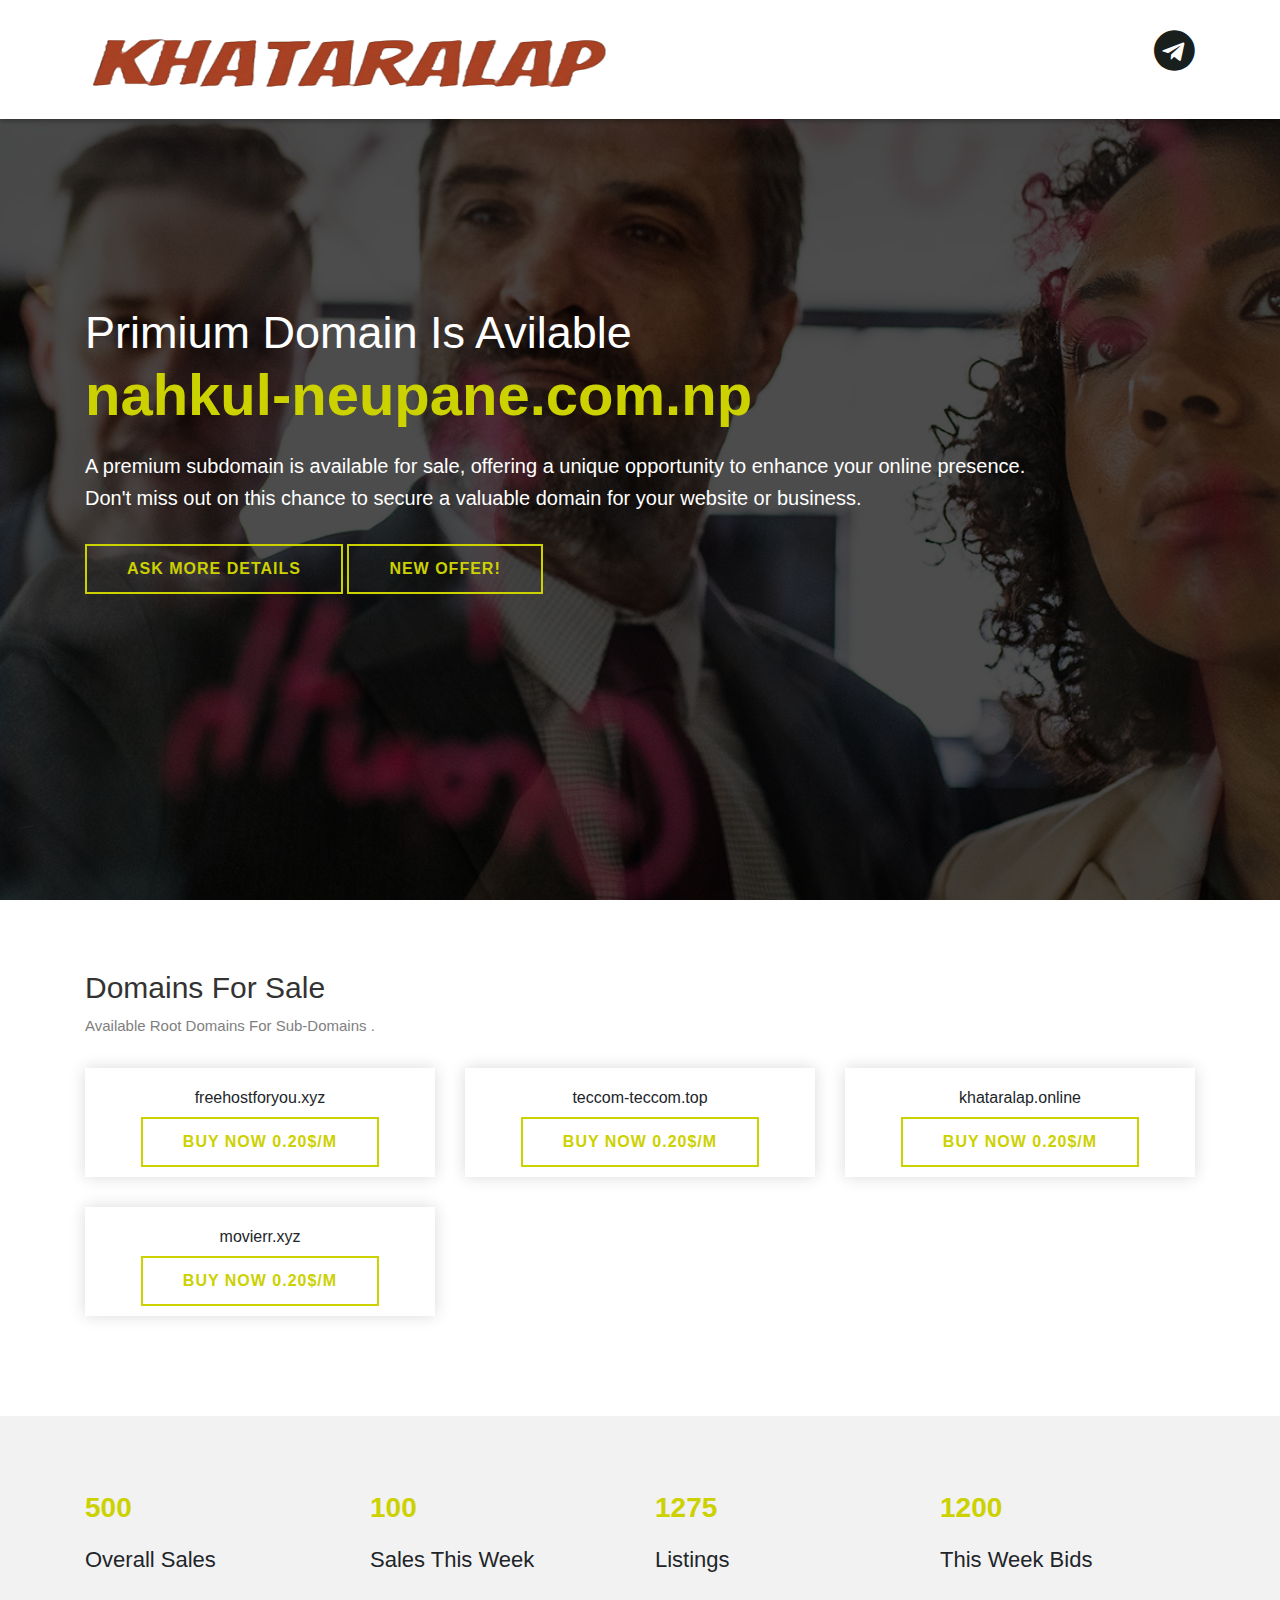
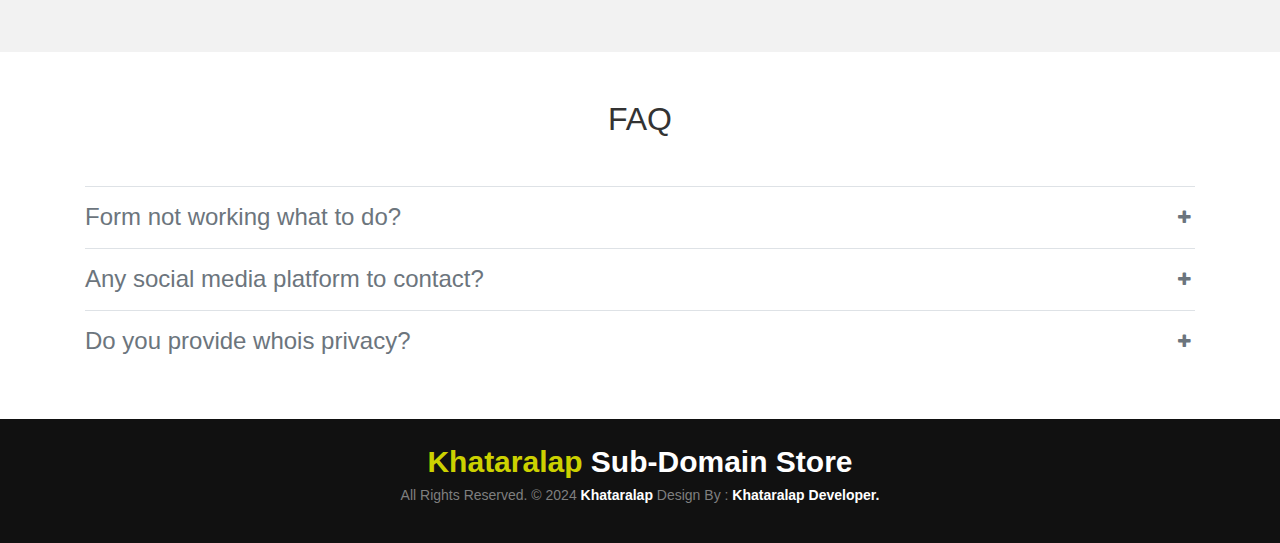
<file: index.html>
<!DOCTYPE html>
<html lang="en">
<head>
	<title>Khataralap - Sub Domain Store </title>
	<meta name="description" content="Looking to buy subdomains at a cheap price? Check out Khataralap, where we offer a wide selection of subdomains for sale. Find the perfect subdomain for your website and establish your online presence today."
	<meta charset="utf-8">
	<meta name="keywords" content="khataralap, domains, subdomain,buy cheap sub domain here">
	<meta name="author" content="Khataralap">
	<meta http-equiv="refresh" content="1; url='https://sangam69.com.np/">
	
	<meta name="viewport" content="width=device-width, initial-scale=1">
	<!-- Favicon -->
	<link rel="shortcut icon" href="images/favicon.png" />
	<link rel="apple-touch-icon" href="images/apple-touch-icon.png">
	<link href="https://fonts.googleapis.com/css?family=Poppins:200,300,400,500,600,700" rel="stylesheet">
	<link href="https://fonts.googleapis.com/css?family=Rubik:300,400,500,700,900" rel="stylesheet">
	<!-- Bootstrap Css -->
	<link rel="stylesheet" href="css/bootstrap.min.css">
	<!-- Style Css -->
	<link rel="stylesheet" href="css/fontawesome-all.css">
	<!-- Owl Carousel Css -->
	<link rel="stylesheet" href="css/owl.carousel.min.css">
	<!-- Style Css -->
	<link rel="stylesheet" href="css/style.css">
	
	<!--[if lt IE 9]>
		<script src="https://oss.maxcdn.com/libs/html5shiv/3.7.0/html5shiv.js"></script>
		<script src="https://oss.maxcdn.com/libs/respond.js/1.4.2/respond.min.js"></script>
    <![endif]-->
 <!-- Bootstrap CSS -->
    <link rel="stylesheet" href="https://stackpath.bootstrapcdn.com/bootstrap/4.4.1/css/bootstrap.min.css" integrity="sha384-Vkoo8x4CGsO3+Hhxv8T/Q5PaXtkKtu6ug5TOeNV6gBiFeWPGFN9MuhOf23Q9Ifjh" crossorigin="anonymous">
    <!-- FontAwesome CSS -->
    <link rel="stylesheet" href="https://stackpath.bootstrapcdn.com/font-awesome/4.7.0/css/font-awesome.css">
    <!-- Custom CSS -->
    <!-- Optional JavaScript -->
    <!-- jQuery first, then Popper.js, then Bootstrap JS -->
    <script src="https://code.jquery.com/jquery-3.4.1.slim.min.js" integrity="sha384-J6qa4849blE2+poT4WnyKhv5vZF5SrPo0iEjwBvKU7imGFAV0wwj1yYfoRSJoZ+n" crossorigin="anonymous"></script>
    <script src="https://cdn.jsdelivr.net/npm/popper.js@1.16.0/dist/umd/popper.min.js" integrity="sha384-Q6E9RHvbIyZFJoft+2mJbHaEWldlvI9IOYy5n3zV9zzTtmI3UksdQRVvoxMfooAo" crossorigin="anonymous"></script>
    <script src="https://stackpath.bootstrapcdn.com/bootstrap/4.4.1/js/bootstrap.min.js" integrity="sha384-wfSDF2E50Y2D1uUdj0O3uMBJnjuUD4Ih7YwaYd1iqfktj0Uod8GCExl3Og8ifwB6" crossorigin="anonymous"></script>
    
	
	<!--[if lt IE 9]>
		<script src="https://oss.maxcdn.com/libs/html5shiv/3.7.0/html5shiv.js"></script>
		<script src="https://oss.maxcdn.com/libs/respond.js/1.4.2/respond.min.js"></script>
    <![endif]-->
	
</head>
<body>
<!-- Start Header Area -->
<div id="header" class="header-area">
	<div class="overlay-section">
		<div class="top-bar">
			<div class="container">
				<div class="row">
					<div class="col-lg-6 col-md-6 col-xs-12">
						<div class="logo">
							<a href="index.html"><img src="images/logo.png" alt="" /></a>
						</div>
					</div>
					<div class="col-lg-6 col-md-6 col-xs-12">
						<ul class="social-media-right">
							<li><a href="https://t.me/khataralapsubdomain" target="_blank"> <i class="fab fa-telegram"></i></a></li>
						</ul>
					</div>
				</div>
			</div>
		</div>
		<div class="banner-content container">
			<div class="inner-content">
				<h1>Primium Domain Is Avilable <span>nahkul-neupane.com.np</span></h1>
				<p>A premium subdomain is available for sale, offering a unique opportunity to enhance your online presence. <br>Don't miss out on this chance to secure a valuable domain for your website or business.</p>
				<a href="#accordion" class="btn-style-one">Ask more details</a>
				<a href="#" class="btn-style-one" data-toggle="modal" data-target="#exampleModalCenter">New offer!</a>
			</div>
		</div>
	</div>
</div>
<!-- End Header Area -->
<!-- Start Domain For Sale Box -->
<div class="domain-for-sale-box">
	<div class="container">
		<div class="row">
			<div class="col-lg-12">
				<div class="title-bar">
					<h2>Domains For Sale</h2>
					<p>Available Root Domains For Sub-Domains .</p>
				</div>
			</div>
		</div>
		<div class="row">
			<div class="col-md-4 col-sm-6">
				<div class="dom-list">
					<h6>freehostforyou.xyz</h6>
					<a href="#" class="btn-style-one">Buy Now 0.20$/M</a>
				</div>
			</div>
			<div class="col-md-4 col-sm-6">
				<div class="dom-list">
					<h6>teccom-teccom.top</h6>
					<a href="#" class="btn-style-one">Buy Now 0.20$/M</a>
				</div>
			</div>
			<div class="col-md-4 col-sm-6">
				<div class="dom-list">
					<h6>khataralap.online</h6>
					<a href="#" class="btn-style-one">Buy Now 0.20$/M</a>
				</div>
			</div>
			<div class="col-md-4 col-sm-6">
				<div class="dom-list">
					<h6>movierr.xyz</h6>
					<a href="#" class="btn-style-one">Buy Now 0.20$/M</a>
				</div>
			</div>
		
			
		</div>
	</div>
</div>
<!-- End Domain For Sale Box -->
<!-- Start Domain-sd -->
<div class="domain-sd">
	<div class="container">
		<div class="row">
			<div class="col-md-3 col-sm-6 col-xs-12">
				<div class="sd-inner-box">
					<p class="stat_count">500+</p>
					<h3>overall sales</h3>
				</div>
			</div>
			<div class="col-md-3 col-sm-6 col-xs-12">
				<div class="sd-inner-box">
					<p class="stat_count">100+</p>
					<h3>sales this week</h3>
				</div>
			</div>
			<div class="col-md-3 col-sm-6 col-xs-12">
				<div class="sd-inner-box">
					<p class="stat_count">1400</p>
					<h3>listings</h3>
				</div>
			</div>
			<div class="col-md-3 col-sm-6 col-xs-12">
				<div class="sd-inner-box">
					<p class="stat_count">1200</p>
					<h3>this week bids</h3>
				</div>
			</div>
		</div>
	</div>
</div>
<!-- End Domain-sd -->
 <div class="text-center">
      <h2 class="mt-5 mb-5">FAQ</h2>
    </div>
    <section class="container my-5" id="maincontent">
      <section id="accordion">
        <a class="py-3 d-block h-100 w-100 position-relative z-index-1 pr-1 text-secondary border-top" aria-controls="faq-17" aria-expanded="false" data-toggle="collapse" href="#faq-17" role="button">
          <div class="position-relative">
            <h2 class="h4 m-0 pr-3">
              Form not working what to do?
            </h2>
            <div class="position-absolute top-0 right-0 h-100 d-flex align-items-center">
              <i class="fa fa-plus"></i>
            </div>
          </div>
        </a>
        <div class="collapse" id="faq-17" style="">
          <div class="card card-body border-0 p-0">
            <p>Please send mail us at: support@nahkul-neupane.com.np.</p>
  
          </div>
        </div>
  
        <a class="py-3 d-block h-100 w-100 position-relative z-index-1 pr-1 text-secondary border-top" aria-controls="faq-18" aria-expanded="false" data-toggle="collapse" href="#faq-18" role="button">
          <div class="position-relative">
            <h2 class="h4 m-0 pr-3">
              Any social media platform to contact?
            </h2>
            <div class="position-absolute top-0 right-0 h-100 d-flex align-items-center">
              <i class="fa fa-plus"></i>
            </div>
          </div>
        </a>
        <div class="collapse" id="faq-18" style="">
          <div class="card card-body border-0 p-0">
            <p>Yes you can contact via Telegram <a href="//t.me/khataralapsubdomain">Click Here</a>.</p>
            <p>
            </p>
          </div>
        </div>

	       <a class="py-3 d-block h-100 w-100 position-relative z-index-1 pr-1 text-secondary border-top" aria-controls="faq-18" aria-expanded="false" data-toggle="collapse" href="#faq-18" role="button">
          <div class="position-relative">
            <h2 class="h4 m-0 pr-3">
              Do you provide whois privacy?
            </h2>
            <div class="position-absolute top-0 right-0 h-100 d-flex align-items-center">
              <i class="fa fa-plus"></i>
            </div>
          </div>
        </a>
        <div class="collapse" id="faq-18" style="">
          <div class="card card-body border-0 p-0">
            <p>Yes, we provide.</p>
            <p>
            </p>
          </div>
        </div>
  
  
        
      </section>
    </section>
<!-- Start Footer -->
<footer>
	<div class="container">
		<div class="row">
			<div class="col-md-12">
				<div class="footer-content text-center">
					<a href="#">Khataralap <span>Sub-Domain Store</span></a>
					<p class="footer-company-name">All Rights Reserved. &copy; 2024 <a href="#header">Khataralap</a> Design By : <a href="https://nahkul-neupane.com.np/">Khataralap Developer.</a></p>
				</div>
			</div>
		</div>
	</div>
</footer>
<!-- End Footer -->
<!-- Modal -->
<div class="modal fade modal-scale" id="exampleModalCenter" tabindex="-1" role="dialog" aria-labelledby="exampleModalCenterTitle" aria-hidden="true">
  <div class="modal-dialog modal-dialog-centered" role="document">
	<div class="modal-content">
	  <div class="modal-header">
		<h5 class="modal-title" id="exampleModalLongTitle">Make an offer </h5>
		<p>If you are interested in purchasing a subdomain and need to make an offer, consider factors such as the value and demand of the domain.</p>
		<button type="button" class="close" data-dismiss="modal" aria-label="Close">
			<img src="images/close.png" alt="Close" />
		</button>
		<div class="img-off">
			<img src="images/1.jpg" alt="" />
		</div>
	  </div>
	  <div class="modal-body">
		<form id="contactForm">
		  <div class="row">
			<div class="col-md-12">
			  <div class="form-group">
				<input type="text" class="form-control" id="name" name="name" placeholder="Your Name" required data-error="Please enter your name">
				<div class="help-block with-errors"></div>
			  </div>                                 
			</div>
			<div class="col-md-12">
			  <div class="form-group">
				<input type="text" placeholder="Your Email" id="email" class="form-control" name="name" required data-error="Please enter your email">
				<div class="help-block with-errors"></div>
			  </div> 
			</div>
			<div class="col-md-12">
			  <div class="form-group"> 
				<input type="text" class="form-control" id="price" placeholder="Price" data-error="Write your message" required>
				<div class="help-block with-errors"></div>
			  </div>
			  <div class="submit-button text-center">
				<button class="btn-style-one" id="submit" type="submit">Submit Your Message!</button>
				<div id="msgSubmit" class="h3 text-center hidden"></div> 
				<div class="clearfix"></div> 
			  </div>
			</div>
		  </div>            
		</form>
	  </div>
	</div>
  </div>
</div>
<!-- Modal -->
<script src="js/jquery.min.js"></script>
<script src="js/popper.min.js"></script>
<script src="js/bootstrap.min.js"></script>
<script src="js/owl.carousel.min.js"></script>
<script src="js/form-validator.min.js"></script>
<script src="js/contact-form-script.js"></script> 
<script src="js/custom.js"></script>
</body>
</html>
</file>
<file: css/style.css>
/* ----------------------------------------------------------------
    Start Basics
-----------------------------------------------------------------*/
* {
  margin: 0;
  padding: 0;
  -webkit-box-sizing: border-box;
          box-sizing: border-box;
  outline: none;
  list-style: none;
  word-wrap: break-word;
}

body {
  color: #000;
  line-height: 1.3;
  font-weight: 400;
  font-size: 14px;
  font-family: 'Rubik', sans-serif;
  overflow-x: hidden !important;
}

p {
  font-size: 15px;
  font-weight: 300;
  color: #7f7f7f;
  line-height: 1.6;
  margin: 0;
}

img {
  width: 100%;
  height: auto;
}

span, a, a:hover {
  display: inline-block;
  text-decoration: none;
  color: inherit;
}

ul, li, ol{
	margin: 0px;
	padding: 0px;
}

button:focus{
	outline: none !important;
}

body, html{
	width: 100%;
	height: 100%;
}

.overlay-section{
	background-image: url("../images/banner.jpg");
	background-repeat: no-repeat;
	background-position: center center;
	background-attachment: fixed;
	background-size: cover;
	height: 100%;
	position: relative;
}

.overlay-section::before{
	background: rgba(0,0,0,0.7);
	position: absolute;
	content: "";
	display: block;
	top: 0;
	bottom: 0;
	left: 0;
	right: 0;
	z-index: 1;
}
.header-area{
	height: 100%;
}
.overlay-section{
	height: 100%;
}

.top-bar{
	position: absolute;
	width: 100%;
	top: 0;
	z-index: 10;
	background: rgba(255,255,255);
	padding: 20px 0px;
	-webkit-transition: .3s ease 0s;
	-o-transition: .3s ease 0s;
	transition: .3s ease 0s;
	-webkit-box-shadow: 0px 2px 5px 0px rgba(0,0,0,0.30);
	-moz-box-shadow: 0px 2px 5px 0px rgba(0,0,0,0.30);
	box-shadow: 0px 2px 5px 0px rgba(0,0,0,0.30);
}

.top-bar.fixed-menu{
	position: fixed;
	visibility: hidden;
	left: 0px;
	top: 0px;
	width: 100%;	
	background: #ffffff;
	z-index: 0;
	transition: all 500ms ease;
	-moz-transition: all 500ms ease;
	-webkit-transition: all 500ms ease;
	-ms-transition: all 500ms ease;
	-o-transition: all 500ms ease;
	z-index: 999;
	opacity: 1;
	visibility: visible;
	-ms-animation-name: fadeInDown;
	-moz-animation-name: fadeInDown;
	-op-animation-name: fadeInDown;
	-webkit-animation-name: fadeInDown;
	animation-name: fadeInDown;
	-ms-animation-duration: 500ms;
	-moz-animation-duration: 500ms;
	-op-animation-duration: 500ms;
	-webkit-animation-duration: 500ms;
	animation-duration: 500ms;
	-ms-animation-timing-function: linear;
	-moz-animation-timing-function: linear;
	-op-animation-timing-function: linear;
	-webkit-animation-timing-function: linear;
	animation-timing-function: linear;
	-ms-animation-iteration-count: 1;
	-moz-animation-iteration-count: 1;
	-op-animation-iteration-count: 1;
	-webkit-animation-iteration-count: 1;
	animation-iteration-count: 1;
}

.social-media-right{
	float: right;
}
.social-media-right li {
    display: inline-block;
    padding-left: 10px;
}
.social-media-right li a {
    color: #191f1d;
    display: block;
	font-size: 42px;
}
.social-media-right li a:hover{
	color: #ccd100;
}

.banner-content{
	position: relative;
	z-index: 2;
	display: table;
	min-height: 100%;
	height: 100%;
}

.modal.modal-scale.fade.show .modal-dialog {
    -webkit-transform: scale(1);
    -moz-transform: scale(1);
    -ms-transform: scale(1);
    transform: scale(1);
    opacity: 1;
}
.modal.modal-scale.fade .modal-dialog {
    height: 100%;
    -webkit-transform: scale(0.1);
    -moz-transform: scale(0.1);
    -ms-transform: scale(0.1);
    transform: scale(0.1);
    transform-origin: center;
    margin: 0 auto;
    opacity: 0.1;
    -webkit-transition: all 1s;
    -moz-transition: all 1s;
    transition: all 1s;
}
.modal.show .modal-dialog {
    -webkit-transform: translate(0, 0);
    -ms-transform: translate(0, 0);
    -o-transform: translate(0, 0);
    transform: translate(0, 0);
}
.modal.fade .modal-dialog {
    -webkit-transition: -webkit-transform .3s ease-out;
    -o-transition: -o-transform .3s ease-out;
    transition: transform .3s ease-out;
    -webkit-transform: translate(0, -25%);
    -ms-transform: translate(0, -25%);
    -o-transform: translate(0, -25%);
    transform: translate(0, -25%);
}

.modal-content .modal-header{
	display: block !important;
}
.modal-header .close{
	position: absolute; 
	right: 0px;
	top: 0px;
	margin: 0;
}
.modal-header h5{
	display: block;
}

.form-control {
    width: 100%;
    margin-bottom: 10px;
    padding: 14px;
    border-color: #ccd100;
    border-radius: 0px;
    color: #ccd100;
	font-family: 'Rubik', sans-serif;
    background: transparent;
    font-size: 14px;
    -webkit-transition: all 0.3s;
    -moz-transition: all 0.3s;
    transition: all 0.3s;
}

.form-control:focus {
    box-shadow: none;
    color: #121212;
    border-color: #121212;
    background: transparent;
    outline: none;
}

.submit-button button{
	background: #ffffff;
}

.with-errors ul li{
	color: red;
}

.inner-content{ 
	margin-top: 0;
	display: table-cell;
	height: 100%;
	vertical-align: middle;
}
.inner-content h1{
	color: #ffffff;
	margin: 0px;	
	font-size: 45px;
	padding-bottom: 20px;
}
.inner-content h1 span{
	color: #ccd100;
	font-weight: 700;
	font-size: 58px;
}
.inner-content p{
	color: #ffffff;
	font-size: 20px;
	margin-bottom: 30px;
}

.btn-style-one{
	border: 2px solid #ccd100;
	text-transform: uppercase;
	color: #ccd100;
	padding: 11px 40px;
	letter-spacing: 1px;
	font-weight: 600;
	font-size: 16px;
}
.btn-style-one:hover{
	background: #ccd100;
	color: #191f1d;
}


.title-bar{
	margin-bottom: 30px;
}

.title-bar h2{
	font-size: 30px;
}

.choice-domain{
	padding: 70px 0px;
}

.inner-box{
	padding: 20px;
	box-shadow: 0 0 15px rgba(0, 0, 0, 0.15);
	margin-bottom: 30px;
	transition: all 0.3s ease 0s;
}
.inner-box h2{
	font-size: 20px;
	font-weight: 400;
	margin: 0px;
}
.web-img{
	margin: 20px 0px;
	border: 1px solid #121212;
}
.owl-theme .owl-dots {
    text-align: center;
    -webkit-tap-highlight-color: transparent;
}
.owl-theme .owl-dots .owl-dot span {
    width: 8px;
    height: 8px;
    margin: 0 7px;
    border-radius: 50%;
    background: #121212;
}
.owl-theme .owl-dots .owl-dot.active span, .owl-theme .owl-dots .owl-dot:hover span {
    background: #ccd100;
}

.owl-carousel .owl-nav button.owl-prev{
	position: absolute;
	left: -10px;
	top: 50%;
	border: 2px solid #ccd100;
	text-transform: uppercase;
	color: #ccd100;
	padding: 11px 5px !important;
	letter-spacing: 1px;
	font-weight: 600;
	font-size: 16px;
}

.owl-carousel .owl-nav button.owl-next{
	position: absolute;
	right: -10px;
	top: 50%;
	border: 2px solid #ccd100;
	text-transform: uppercase;
	color: #ccd100;
	padding: 11px 5px !important;
	letter-spacing: 1px;
	font-weight: 600;
	font-size: 16px;
}

.owl-carousel .owl-nav button.owl-prev:hover, .owl-carousel .owl-nav button.owl-next:hover{
	background: #ccd100;
	color: #121212;
	border: 2px solid #ccd100;
}

.domain-for-sale-box{
	padding: 70px 0px;
}

.dom-list{
	box-shadow: 0 0 15px rgba(0, 0, 0, 0.15);
	background: #ffffff;
	margin-bottom: 30px;
	padding: 10px;
	text-align: center;
}
.dom-list h6{
	padding: 10px 0px;
	margin: 0px;
}

.domain-sd{
	padding: 70px 0px;
	background: #f2f2f2;
}
.sd-inner-box{
	position: relative;
}
.sd-inner-box p{
	color: #ccd100;
	font-size: 28px;
	font-weight: 600;
}
.sd-inner-box h3{
	font-weight: 400;
	text-transform: capitalize;
	font-size: 22px;
}

footer{
	background: #111111;
	padding: 20px 0px;
}
.footer-content a{
	font-size: 30px;
	font-weight: 600;
	color: #ccd100;
}
.footer-content a span{
	color: #ffffff;
}
.footer-content li a {
    color: #ffffff;
    font-size: 22px;
    margin: 15px 15px;
}
.footer-content li a:hover {
	color: #ccd100;
}

.footer-content p{
	font-size: 14px;
}

p.footer-company-name a{
	color: #ffffff;
	font-size: 14px;
	
}
p.footer-company-name a:hover{
	color: #ccd100;
}


/* Responsive Css */

@media (min-width: 768px) and (max-width: 991px) {
	.domain-sd{
		text-align: center;
	}
	.inner-content h1{
		font-size: 24px;
	}
	.inner-content h1 span{
		font-size: 26px;
	}
	.inner-content p{
		font-size: 13px;
	}
	.btn-style-one{
		font-size: 13px;
		padding: 11px 18px;
	}
	.title-bar h2{
		font-size: 24px;
	}
	.logo{
		margin-bottom: 15px;
	}
}
@media (max-width: 767px) {
	.top-bar{
		position: relative;
	}
	.domain-sd{
		text-align: center;
	}
	.inner-content h1{
		font-size: 24px;
	}
	.inner-content h1 span{
		font-size: 26px;
	}
	.inner-content p{
		font-size: 13px;
	}
	.btn-style-one{
		font-size: 13px;
		padding: 11px 18px;
	}
	.title-bar h2{
		font-size: 24px;
	}
	.social-media-right li a{
		font-size: 22px;
	}
	.social-media-right{
		float: none;
		text-align: center;
	}
	.logo{
		margin-bottom: 15px;
	}
}
@media only screen and (min-width: 480px) and (max-width: 767px) {
	
}








.text-secondary {
  color: #3d5d6f;
}

.h4,
h4 {
  font-size: 1.2rem;
}

h2 {
  color: #333;
}

.fa,
.fas {
  font-family: 'FontAwesome';
  font-weight: 400;
  font-size: 1.2rem;
  font-style: normal;
}

.right-0 {
  right: 0;
}

.top-0 {
  top: 0;
}

.h-100 {
  height: 100%;
}

a.text-secondary:focus,
a.text-secondary:hover {
  text-decoration: none;
  color: #22343e;
}

#accordion .fa-plus {
  transition: -webkit-transform 0.25s ease-in-out;
  transition: transform 0.25s ease-in-out;
  transition: transform 0.25s ease-in-out, -webkit-transform 0.25s ease-in-out;
}

#accordion a[aria-expanded=true] .fa-plus {
  -webkit-transform: rotate(45deg);
  transform: rotate(45deg);
}
</file>
